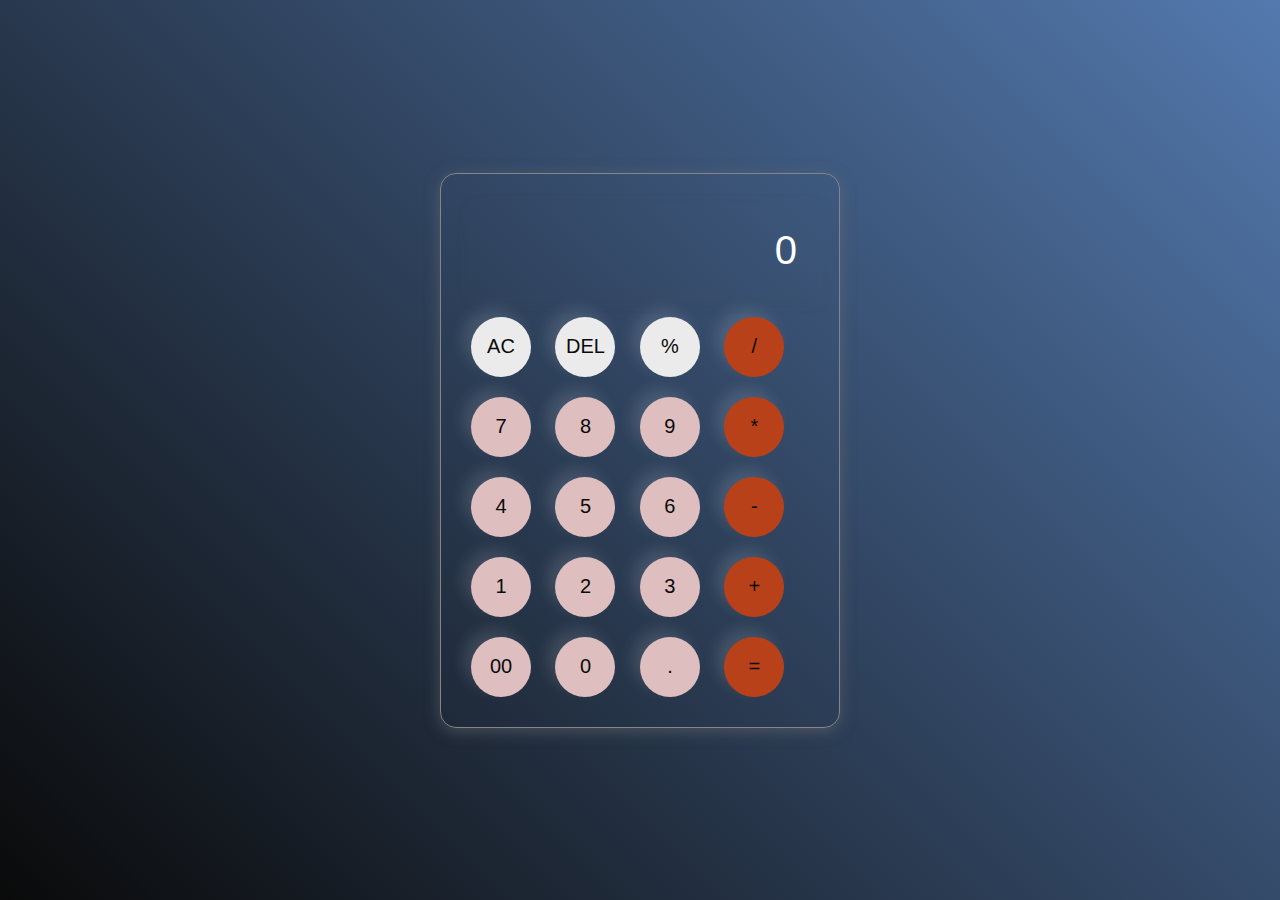
<file: index.html>
<!DOCTYPE html>
<html lang="en">
<head>
  <meta charset="UTF-8">
  <meta name="viewport" content="width=device-width, initial-scale=1.0">
  <link rel="stylesheet" href="style.css">
  <title>Calculator</title>
</head>
<body>
  <div class = "container">
  <div class="calculator">
    <input type="text" placeholder="0" id="inputBox">
    <div>
      <button class="color1">AC</button>
      <button class="color1">DEL</button>
      <button class="color1">%</button>
      <button class="color2">/</button>
    </div>
    <div>
      <button>7</button>
      <button>8</button>
      <button>9</button>
      <button class="color2">*</button>
    </div>
    <div>
      <button>4</button>
      <button>5</button>
      <button>6</button>
      <button class="color2">-</button>
    </div>
    <div>
      <button>1</button>
      <button>2</button>
      <button>3</button>
      <button class="color2">+</button>
    </div>
    <div>
      <button>00</button>
      <button>0</button>
      <button>.</button>
      <button class="color2">=</button>
    </div>
  </div>
</div>
  <script src="script.js"></script>
</body>
</html>
</file>
<file: style.css>
*{
  margin: 0;
  padding: 0;
  box-sizing: border-box;
  font-family: 'Franklin Gothic Medium', 'Arial Narrow', Arial, sans-serif;
}

body{
  width: 100%;
  height: 100vh;
  display: flex;
  justify-content: center;
  align-items: center;
  background: linear-gradient(45deg, #0a0a0a, #5379ae);
}

.calculator{
  width: 400px;
  border: 1px solid #838588;
  padding: 20px;
  border-radius: 16px;
  background-color: transparent;
  box-shadow: 0px 3px 15px rgba(113, 115, 119, 0.5);
  margin: auto;
}

input{
  width: 350px;
  border: transparent;
  padding: 24px;
  margin: 10px;
  color: #ffffff;
  background: transparent;
  box-shadow: 0px 3px 15px rgba(84,84,84,0.1);
  font-size: 40px;
  text-align: right;
  cursor: pointer;
}

input::placeholder{
  color: #ffffff;
}

button{
  border: none;
  width: 60px;
  height: 60px;
  margin: 10px;
  border-radius: 50%;
  background: rgb(222, 190, 190);
  color: #0a0a0a;
  font-size: 20px;
  box-shadow: -8px -8px 15px rgba(255,255,255,0.12);
}
button:hover {
  color: aqua;
  background: rgb(38, 36, 36);
}
.color1{
  background-color: #ebebeb;
}
.color2{
  background-color: #b94119;
}
</file>
